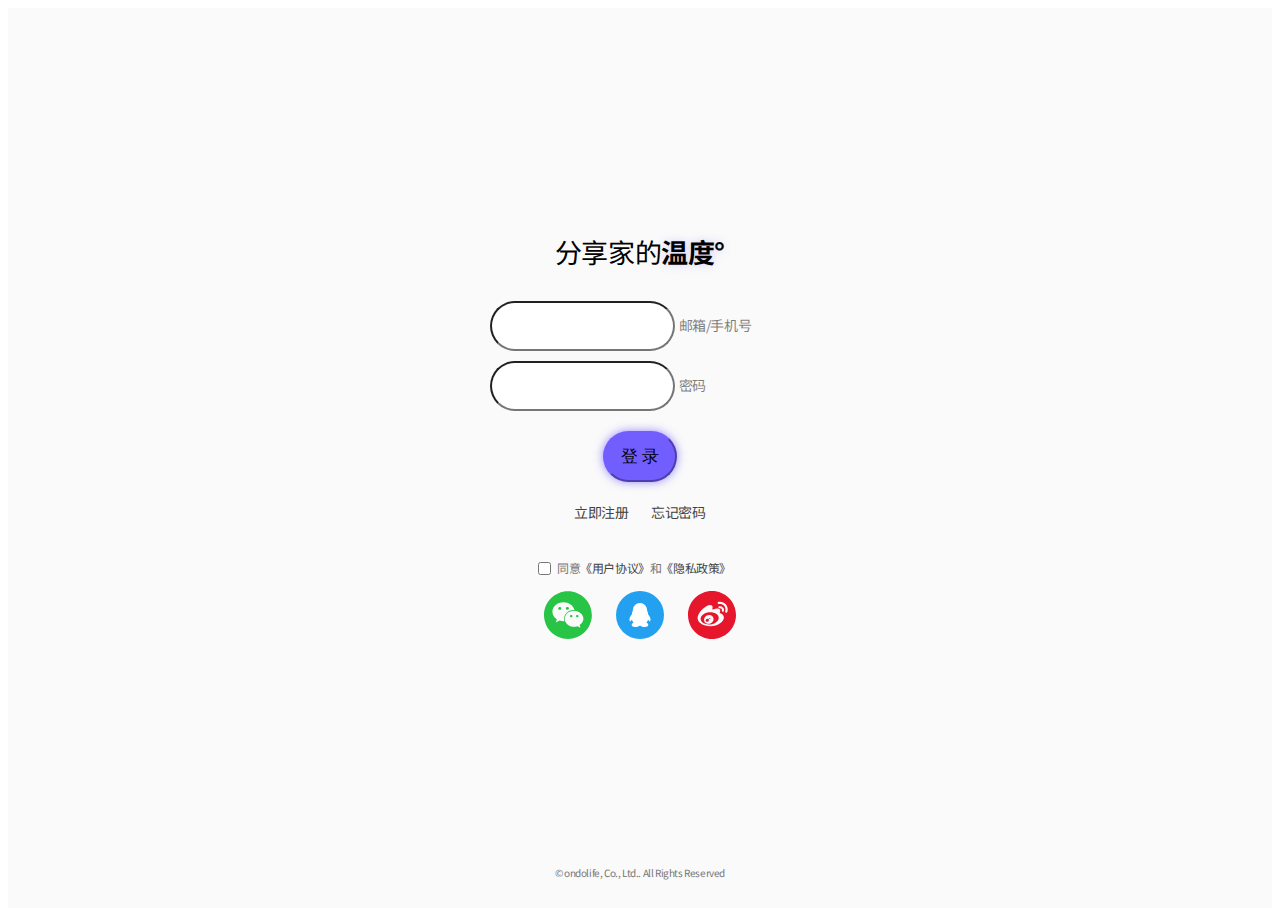
<file: index.html>
<html lang="en">
  <head>
  <meta charset="utf-8">
  <meta name="viewport" content="width=device-width, initial-scale=1">
  <meta name="description" content="">
  <title>温度登录</title>
  <!-- Bootstrap core CSS -->
<link href="https://cdn.jsdelivr.net/npm/bootstrap@5.1.3/dist/css/bootstrap.min.css" rel="stylesheet" integrity="sha384-1BmE4kWBq78iYhFldvKuhfTAU6auU8tT94WrHftjDbrCEXSU1oBoqyl2QvZ6jIW3" crossorigin="anonymous">

  <!-- Favicons -->
  <meta name="description" content="温度，居家分享社区，营造更好的居住环境。"> <!--其他搜索引擎中的网站介绍-->
  <meta name="keywords" content="温度,分享家,宜家,house,houzz,居家,家具,家具,软装,硬装,装修,居家指南,效果图,室内设计,家装,软装搭配"><!--其他搜索引擎中的网站关键词-->
  <meta property="og:title" content="社区商城装修一站式温度居家">
  <meta property="og:type" content="website">
  <meta property="og:url" content="/">
  <meta property="og:image" content="wendulogo.png">
  <meta property="og:description" content="「温度」寻找实用灵感,发现值得买的居家好物。">
  <link rel="shortcut icon" href="wendulogo.png">
  <link rel="icon" type="image/png" href="wendulogo.png">
  <link rel="apple-touch-icon" href="wendulogo.png">

<link rel="preconnect" href="https://fonts.googleapis.com">
<link rel="preconnect" href="https://fonts.gstatic.com" crossorigin>
<link href="https://fonts.googleapis.com/css2?family=Noto+Sans+SC&display=swap" rel="stylesheet">

  <!-- Custom styles for this template -->
  <link href="login.css" rel="stylesheet">
</head>

<body>
<main class="text-center">
  <div class="page-content">
<form class="form-signin">
  <div class="logo">分享家的<a href="http://mess97.github.io/ondoplace/" >温度°</a></div>
  <div class="form-floating">
    <input type="email" class="form-control " id="floatingInput" placeholder=" ">
    <label for="floatingInput">邮箱/手机号</label>
  </div>
  <div class="form-floating">
    <input type="password" class="form-control" id="floatingPassword" placeholder=" ">
    <label for="floatingPassword">密码</label>
  </div>
  <button class="w-100 btn btn-lg btn-primary" type="submit">登 录</button>
  <section class="login-regist">
    <a class="login-regist regist-pw" href="">立即注册</a>
    <a class="login-regist forget-pw" href="">忘记密码</a>
  </section>
  <section>
    <div class="login-info">
      <input type="checkbox" value="remember-me">
    同意<a href="" aria-label="用户协议">《用户协议》</a>和<a href="" aria-label="隐私政策">《隐私政策》</a></div>
    <a datatype="wechat" class="login-link" href="">
<svg viewBox="0 0 1024 1024" version="1.1" xmlns="http://www.w3.org/2000/svg" width="48" height="48">
  <path d="M337.387283 341.82659c-17.757225 0-35.514451 11.83815-35.514451 29.595375s17.757225 29.595376 35.514451 29.595376 29.595376-11.83815 29.595376-29.595376c0-18.49711-11.83815-29.595376-29.595376-29.595375zM577.849711 513.479769c-11.83815 0-22.936416 12.578035-22.936416 23.6763 0 12.578035 11.83815 23.676301 22.936416 23.676301 17.757225 0 29.595376-11.83815 29.595376-23.676301s-11.83815-23.676301-29.595376-23.6763zM501.641618 401.017341c17.757225 0 29.595376-12.578035 29.595376-29.595376 0-17.757225-11.83815-29.595376-29.595376-29.595375s-35.514451 11.83815-35.51445 29.595375 17.757225 29.595376 35.51445 29.595376zM706.589595 513.479769c-11.83815 0-22.936416 12.578035-22.936416 23.6763 0 12.578035 11.83815 23.676301 22.936416 23.676301 17.757225 0 29.595376-11.83815 29.595376-23.676301s-11.83815-23.676301-29.595376-23.6763z" fill="#28C445" p-id="7553"></path><path d="M510.520231 2.959538C228.624277 2.959538 0 231.583815 0 513.479769s228.624277 510.520231 510.520231 510.520231 510.520231-228.624277 510.520231-510.520231-228.624277-510.520231-510.520231-510.520231zM413.595376 644.439306c-29.595376 0-53.271676-5.919075-81.387284-12.578034l-81.387283 41.433526 22.936416-71.768786c-58.450867-41.433526-93.965318-95.445087-93.965317-159.815029 0-113.202312 105.803468-201.988439 233.803468-201.98844 114.682081 0 216.046243 71.028902 236.023121 166.473989-7.398844-0.739884-14.797688-1.479769-22.196532-1.479769-110.982659 1.479769-198.289017 85.086705-198.289017 188.67052 0 17.017341 2.959538 33.294798 7.398844 49.572255-7.398844 0.739884-15.537572 1.479769-22.936416 1.479768z m346.265896 82.867052l17.757225 59.190752-63.630058-35.514451c-22.936416 5.919075-46.612717 11.83815-70.289017 11.83815-111.722543 0-199.768786-76.947977-199.768786-172.393063-0.739884-94.705202 87.306358-171.653179 198.289017-171.65318 105.803468 0 199.028902 77.687861 199.028902 172.393064 0 53.271676-34.774566 100.624277-81.387283 136.138728z" fill="#28C445" p-id="7554"></path>
</svg>
    </a>
    <a datatype="qq" class="login-link" href="">
      <svg viewBox="0 0 1024 1024" version="1.1" xmlns="http://www.w3.org/2000/svg" width="48" height="48">
        <path d="M511.999 1024a512 512 0 1 0-512-512 512 512 0 0 0 512 512z" fill="#23A0F0" p-id="14248"></path><path d="M735.765 604.422c-3.55-49.47-36.192-90.932-55.09-112.47a70.383 70.383 0 0 0-15.577-67.003v-1.718c0-97.235-68.028-167.254-153.35-167.55-85.333 0.342-153.35 70.315-153.35 167.55v1.718a70.383 70.383 0 0 0-15.576 67.003c-18.898 21.413-51.54 62.874-55.09 112.47a75.39 75.39 0 0 0 7.554 40.425c7.555 10.308 28.513-2.06 43.406-34.93a210.33 210.33 0 0 0 35.499 67.914c-36.307 8.477-46.729 44.897-34.475 64.853 8.59 14.086 28.445 25.657 62.419 25.657 60.473 0 87.267-16.611 99.18-28.057a16.259 16.259 0 0 1 20.844 0c11.913 11.57 38.684 28.057 99.18 28.057 34.02 0 53.715-11.57 62.419-25.657 12.253-19.922 1.831-56.342-34.475-64.853a211.627 211.627 0 0 0 35.499-67.914c14.893 32.87 35.85 45.124 43.406 34.93a76.493 76.493 0 0 0 7.577-40.425z" fill="#FFFFFF" p-id="14249"></path>
      </svg>
    </a>
    <a datatype="weibo" class="login-link" href="">
<svg viewBox="0 0 1024 1024" version="1.1" xmlns="http://www.w3.org/2000/svg" width="48" height="48"><path d="M512 1024C229.2224 1024 0 794.7776 0 512 0 229.2224 229.2224 0 512 0c282.7776 0 512 229.2224 512 512 0 282.7776-229.2224 512-512 512z m175.684267-547.072c-9.0112-2.781867-15.2576-4.625067-10.478934-16.810667 10.24-26.333867 11.332267-49.1008 0.187734-65.314133-20.8896-30.464-77.9776-28.791467-143.428267-0.8192 0 0-20.5312 9.181867-15.274667-7.458133 10.069333-33.041067 8.533333-60.7232-7.1168-76.6976-35.498667-36.266667-129.9456 1.365333-210.926933 84.002133C240.0256 455.765333 204.8 521.386667 204.8 578.082133c0 108.544 136.328533 174.506667 269.704533 174.506667 174.830933 0 291.140267-103.68 291.140267-186.026667 0-49.7152-41.045333-77.960533-77.960533-89.634133z m-212.821334 236.765867c-106.410667 10.717867-198.2976-38.365867-205.2096-109.704534-6.912-71.304533 73.7792-137.8304 180.189867-148.565333 106.4448-10.734933 198.314667 38.3488 205.2096 109.653333 6.894933 71.338667-73.7792 137.898667-180.189867 148.616534z m5.802667-198.007467c-50.875733-13.909333-108.3904 12.6976-130.491733 59.8016-22.528 48.008533-0.733867 101.2736 50.653866 118.7328 53.248 18.005333 116.036267-9.6256 137.847467-61.3888 21.538133-50.705067-5.341867-102.8608-58.026667-117.1456z m-4.778667 76.680533c-3.720533 6.7072-11.997867 9.9328-18.466133 7.168-6.382933-2.781867-8.379733-10.274133-4.7616-16.896 3.7376-6.5536 11.6736-9.728 18.0224-7.099733 6.4512 2.491733 8.789333 10.069333 5.205333 16.827733zM441.821867 638.293333c-10.359467 17.288533-32.477867 24.8832-49.152 16.896-16.469333-7.850667-21.316267-27.989333-10.973867-44.885333 10.205867-16.7936 31.624533-24.32 48.1792-17.032533 16.759467 7.509333 22.101333 27.4944 11.946667 45.021866z m363.9296-354.816c-40.277333-46.592-99.669333-64.375467-154.487467-52.224h-0.017067c-12.680533 2.850133-20.770133 15.872-18.056533 29.098667 2.696533 13.226667 15.172267 21.7088 27.8528 18.8416 39.0144-8.618667 81.220267 4.027733 109.858133 37.12 28.586667 33.1264 36.352 78.267733 24.1152 117.845333v0.017067c-3.9936 12.9024 2.747733 26.6752 15.121067 30.839467 12.305067 4.181333 25.565867-2.884267 29.5424-15.701334v-0.136533c17.237333-55.671467 6.331733-119.125333-33.928533-165.700267z m-59.528534 67.293867c-20.992-22.1184-51.968-30.532267-80.571733-24.746667-11.707733 2.3552-19.165867 13.294933-16.622933 24.405334 2.474667 11.093333 13.994667 18.210133 25.617066 15.803733v0.017067c13.994667-2.816 29.149867 1.297067 39.424 12.066133 10.274133 10.820267 13.038933 25.582933 8.618667 38.5024h0.017067c-3.669333 10.8032 2.56 22.391467 13.909333 25.9072 11.400533 3.447467 23.586133-2.440533 27.255467-13.2608 8.994133-26.453333 3.3792-56.558933-17.646934-78.677333z" fill="#E6172D" p-id="15170"></path>
</svg>
    </a>
  </section>
</form>
</div>
<footer>
  <p class="footer-text">© <a href="http://mess97.github.io/ondoplace/">ondolife, Co., Ltd..</a> All Rights Reserved</p>
</footer>
</main>


  


</body></html>
</file>
<file: login.css>
html,
body {
  font-family: "Noto Sans SC", sans-serif;
  height: 100%;
  letter-spacing: -0.4px;
}

a {
  text-decoration: none;
  color: #725efe;
}

a:hover {
  color: #725efe;
}

.text-center {
  display: flex;
  flex-direction: column;
  -webkit-box-align: center;
  align-items: center;
  -webkit-box-pack: center;
  justify-content: center;
  min-height: 100%;
  background-color: rgb(250, 250, 250);
}

.page-content {
  display: flex;
  width: 100%;
  -webkit-box-flex: 1;
  flex-grow: 1;
}

.form-signin {
  display: flex;
  flex: 1 0 auto;
  margin: 0 auto;
  max-width: 300px;
  padding: 40px 0;
  box-sizing: border-box;
  align-items: center;
  justify-content: center;
  flex-direction: column;
}

.form-signin .form-floating:focus-within {
  z-index: 2;
}

.form-signin input[type="email"] {
  margin-bottom: 10px;
  border-bottom-right-radius: 0;
  border-bottom-left-radius: 0;
}

.form-signin input[type="password"] {
  border-top-left-radius: 0;
  border-top-right-radius: 0;
}

.logo {
  font-size: 27px;
  margin-bottom: 30px;
  font-weight: 400;
}

.logo a {
  font-weight: bolder;
  font-size: 27px;
  color: #000;
  text-shadow: 0px 0px 10px #735efe49;
}

.logo a:hover {
  color: #563df8;
}

.btn-primary {
  background-color: #725efe;
  border-color: #725efe;
}

.btn-primary:hover {
  background-color: #563df8;
  border-color: #725efe;
}

.form-floating {
  width: 300px;
}

.form-floating > .form-control,
.form-floating > .form-select {
  height: 50px;
}

.form-floating > label {
  top: -2;
  opacity: 0.5;
  font-size: 14px;
}

.form-control:focus {
  border-color: #735efe49;
  box-shadow: 0px 0px 10px #735efe49;
}

#floatingInput {
  border-radius: 50px;
}

#floatingPassword {
  border-radius: 50px;
}

.w-100 {
  margin: 20px 0px;
  font-size: 17px;
  padding: 12px 16px;
  border-radius: 50px;
  box-shadow: 0px 0px 10px #735efebd;
}

.login-regist {
  font-size: 14px;
  color: #424242;
}

.forget-pw {
  margin-left: 20px;
}

.login-info {
  font-size: 12px;
  margin: 35px 0 15px;
  color: #757575;
}

input[type="checkbox" i] {
  position: relative;
  top: 2px;
}

.login-info a {
  color: #424242;
}

.login-info a:hover {
  color: #725efe;
}

.login-link {
  margin: 0 10px;
  -webkit-transition: 0.1s opacity;
  transition: 0.1s opacity;
  user-select: none;
}

.login-link:hover {
  opacity: 0.6;
}

.footer-text {
  font-size: 10px;
  width: 100%;
  color: rgb(117, 117, 117);
  font-size: 10px;
  line-height: 20px;
  margin: -5px 0px 25px;
  text-align: center;
}

.footer-text a {
  color: #757575;
}

.footer-text a:hover {
  text-decoration: underline;
}
</file>
